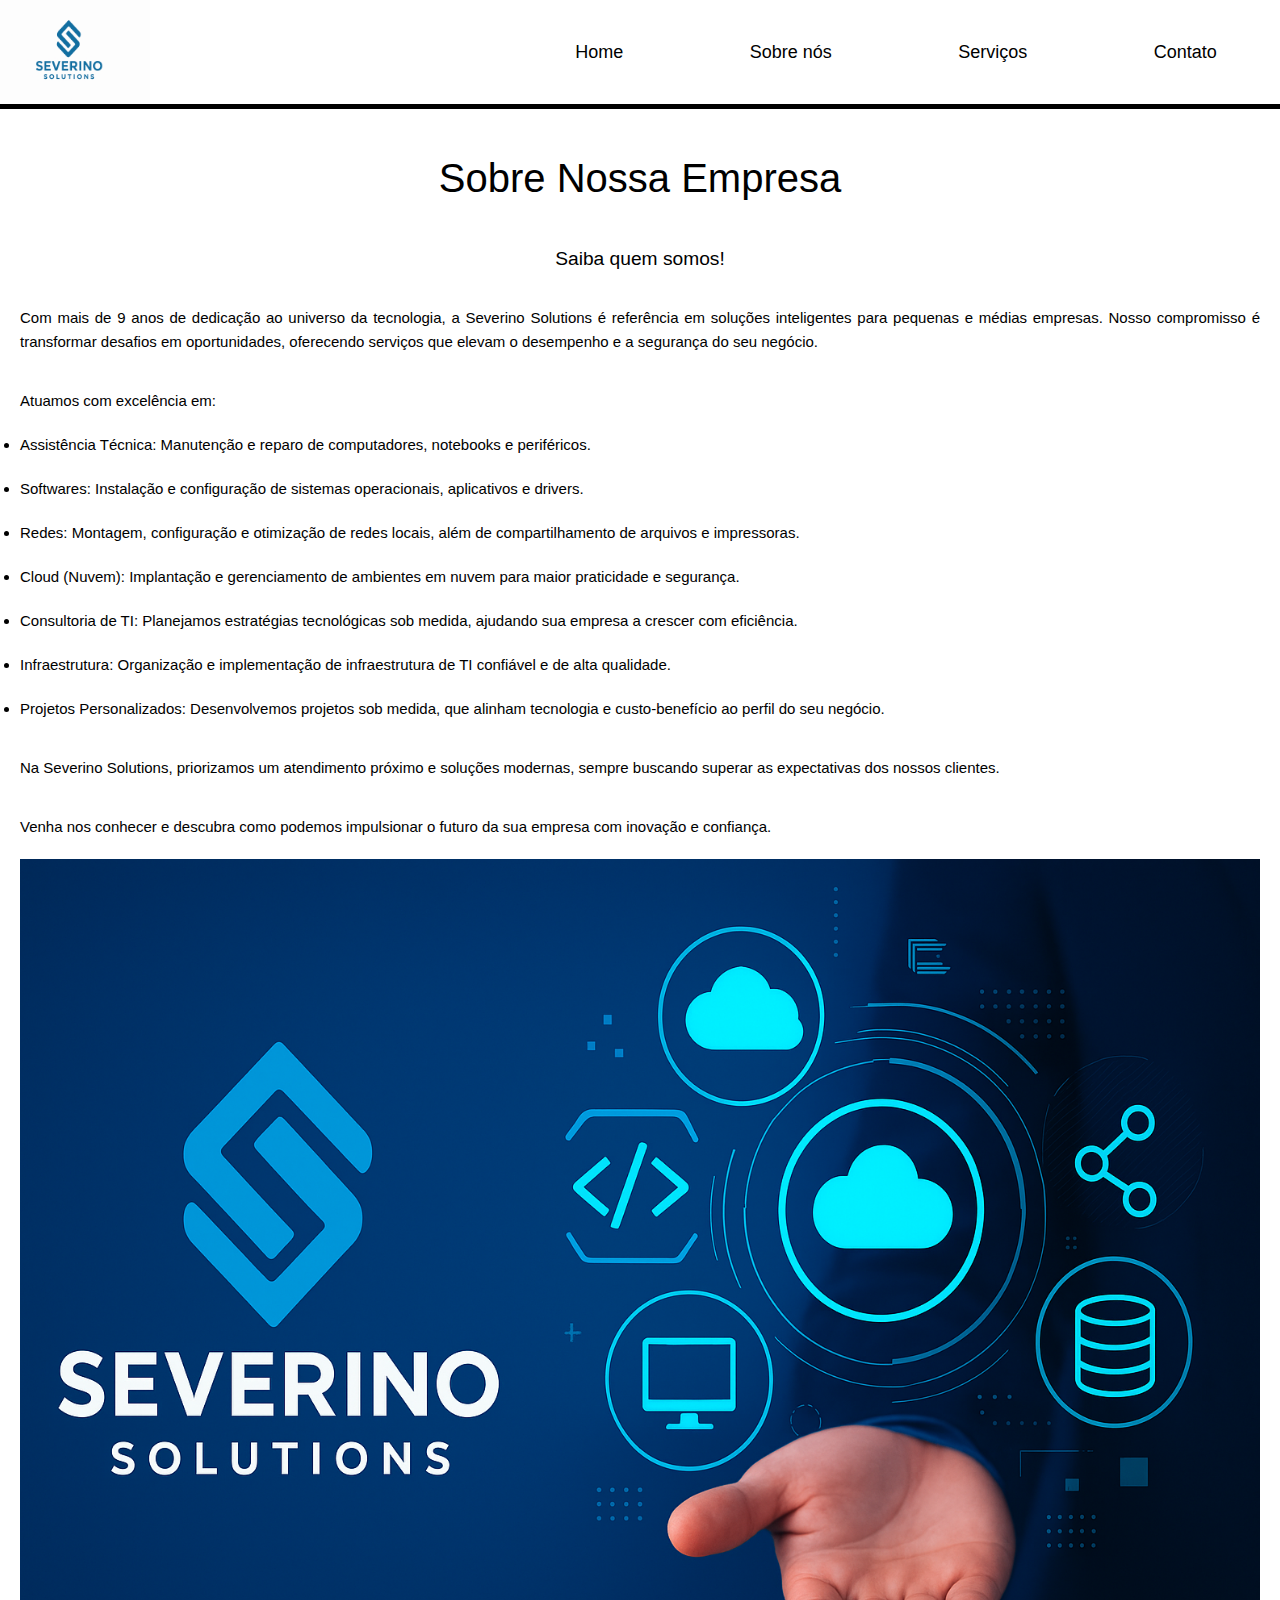
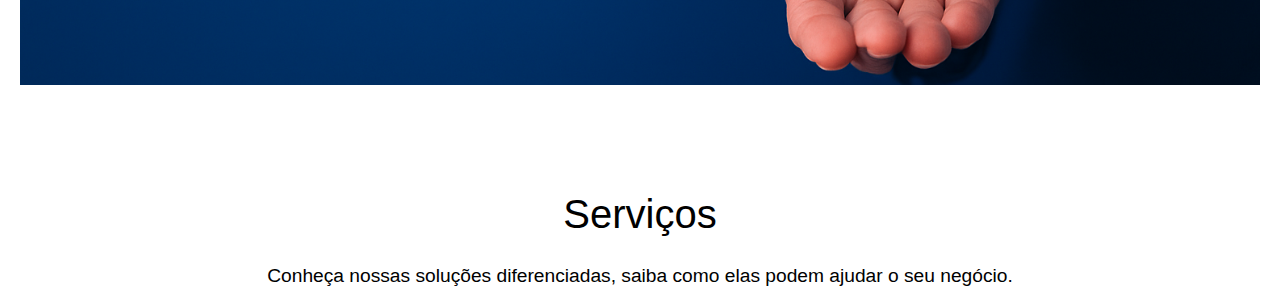
<file: agora eu acho que vai/index.html>
<!DOCTYPE html>
<html lang="pt-br">
<head>
    <meta charset="UTF-8">
    <meta name="viewport" content="width=device-width, initial-scale=1.0">
    <link rel="stylesheet" href="style.css">
    <title>Severino Solutions</title>
</head>
<body>
    <header>
        <section class="header_container">
            <div class="col-40">
                <img class="logo" src="images/Severino Solutions.png" alt="">
            </div>
            <div class="col-60">
                <div class="links">
                <a href="">Home</a>
                <a href="">Sobre nós</a>
                <a href="">Serviços</a>
                <a href="">Contato</a>
                </div>
                
            </div>
        </section>
    </header>
    <nav>
        
    </nav>
    <div class="container-about_us">
        <h1 class="title">
            Sobre Nossa Empresa
        </h1>
        <p class="description">Saiba quem somos!</p>
        <p>Com mais de 9 anos de dedicação ao universo da tecnologia, a Severino Solutions é referência em soluções inteligentes para pequenas e médias empresas. Nosso compromisso é transformar desafios em oportunidades, oferecendo serviços que elevam o desempenho e a segurança do seu negócio.</p>
        <p>Atuamos com excelência em:</p>

        <li>Assistência Técnica: Manutenção e reparo de computadores, notebooks e periféricos.</li>
        <li>Softwares: Instalação e configuração de sistemas operacionais, aplicativos e drivers.</li>
        <li>Redes: Montagem, configuração e otimização de redes locais, além de compartilhamento de arquivos e impressoras.</li>
        <li>Cloud (Nuvem): Implantação e gerenciamento de ambientes em nuvem para maior praticidade e segurança.</li>
        <li>Consultoria de TI: Planejamos estratégias tecnológicas sob medida, ajudando sua empresa a crescer com eficiência.</li>
        <li>Infraestrutura: Organização e implementação de infraestrutura de TI confiável e de alta qualidade.</li>
        <li>Projetos Personalizados: Desenvolvemos projetos sob medida, que alinham tecnologia e custo-benefício ao perfil do seu negócio.</li>

        <p>Na Severino Solutions, priorizamos um atendimento próximo e soluções modernas, sempre buscando superar as expectativas dos nossos clientes.</p>
        <p>Venha nos conhecer e descubra como podemos impulsionar o futuro da sua empresa com inovação e confiança.</p>
        <img class="services_img" src="images/Serviços.png" alt="">
    </div>

    <section>
        <div class="container-services">
            <h1 class="title">Serviços</h1>
        </div>
        <p class="description">Conheça nossas soluções diferenciadas, saiba como elas podem ajudar o seu negócio.</p>
        <div class="row_services">
            <div class="icon">
                
            </div>
        </div>

    </section>
</body>
</html>
</file>
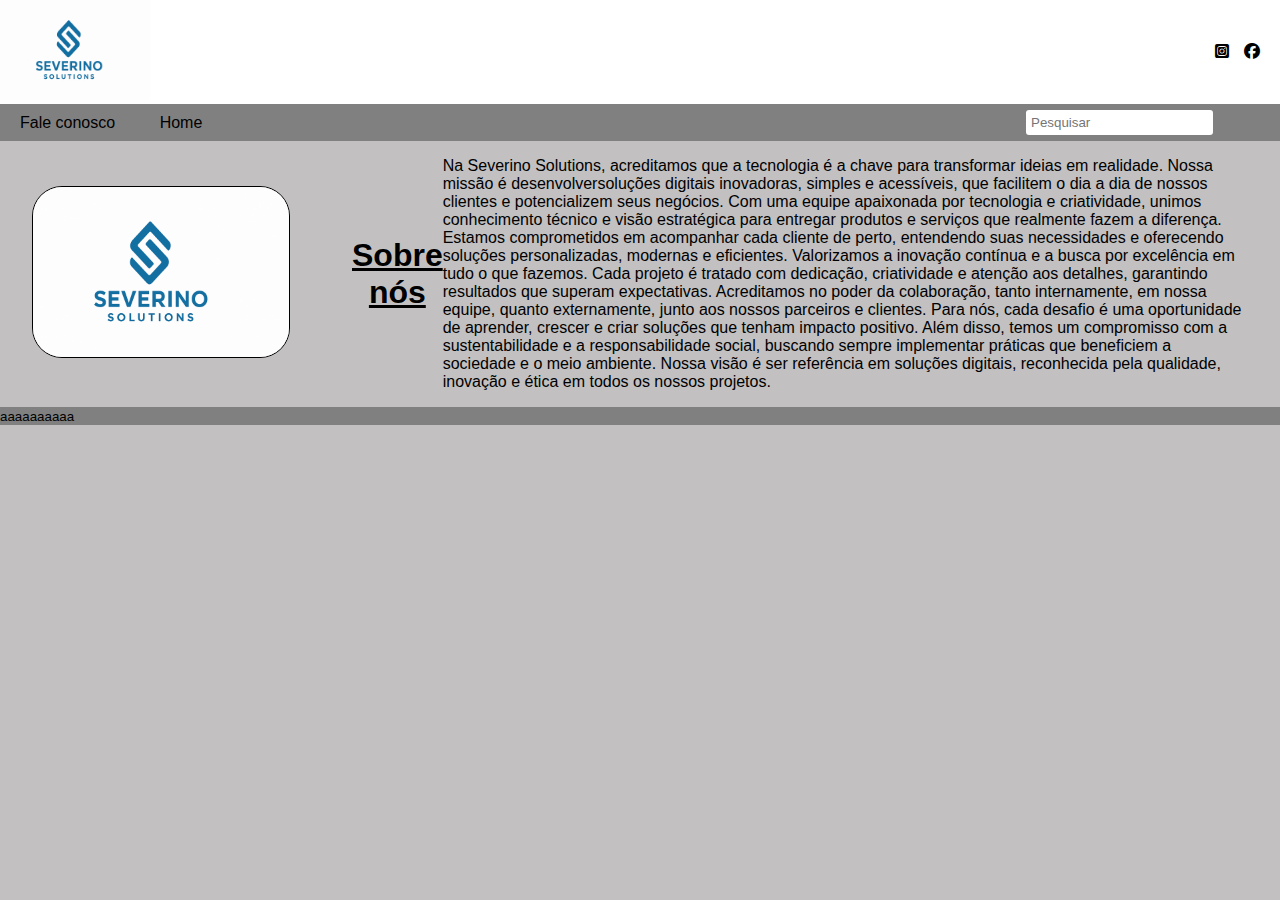
<file: about_us.html>
<!DOCTYPE html>
<html lang="pt-br">
<head>
    <meta charset="UTF-8">
    <meta name="viewport" content="width=device-width, initial-scale=1.0">
    <title>Severino Solutions</title>
    <link rel="stylesheet" href="header.css">
    <link rel="stylesheet" href="about_us.css">
    <link rel="stylesheet" href="https://cdnjs.cloudflare.com/ajax/libs/font-awesome/6.6.0/css/all.min.css">
</head>

<body>
    <header>
        <div class="header_container">
            <div class="col-50">
                <a href="index.html">
                    <img class="logo" src="images/Severino Solutions.png" alt="">
                </a>
            </div>
            <div class="col-50">
                
                    <div class="links">
                    
                    <a href=""><i class="fa-brands fa-square-instagram"></i></a>
                    <a href=""><i class="fa-brands fa-facebook"></i></a>
                    </div>                    
                
            </div>
        </div>
    </header>
    <nav class="navigation">
        <div class="nav_container">
            <div class="col-70">
            <div class="menu">
                <a class="fale_conosco" href="">Fale conosco</a>
                <a class="home" href="">Home</a>
            </div>            
        </div>
        <div class="col-30">
            <input class="search" type="text" placeholder="Pesquisar">            
        </div>
        </div>       
    </nav>
    <div class="about_us_container">
            <div class="col-30">
        <img class="" src="images/Severino Solutions.png" alt="" style="width: 100%; height: 100%; border: 1px solid; border-radius: 30px;">
    </div>
    <div class="col-70">
        <div class="about_us_container">
        <h1>Sobre nós</h1><p>
        Na Severino Solutions, acreditamos que a tecnologia é a chave para transformar ideias em realidade. Nossa missão é desenvolversoluções digitais inovadoras, simples e acessíveis, que facilitem o dia a dia de nossos clientes e potencializem seus negócios. Com uma equipe apaixonada por tecnologia e criatividade, unimos conhecimento técnico e visão estratégica para entregar produtos e serviços que realmente fazem a diferença. Estamos comprometidos em acompanhar cada cliente de perto, entendendo suas necessidades e oferecendo soluções personalizadas, modernas e eficientes. Valorizamos a inovação contínua e a busca por excelência em tudo o que fazemos. Cada projeto é tratado com dedicação, criatividade e atenção aos detalhes, garantindo resultados que superam expectativas. Acreditamos no poder da colaboração, tanto internamente, em nossa equipe, quanto externamente, junto aos nossos parceiros e clientes. Para nós, cada desafio é uma oportunidade de aprender, crescer e criar soluções que tenham impacto positivo. Além disso, temos um compromisso com a sustentabilidade e a responsabilidade social, buscando sempre implementar práticas que beneficiem a sociedade e o meio ambiente. Nossa visão é ser referência em soluções digitais, reconhecida pela qualidade, inovação e ética em todos os nossos projetos.
        </p>
    </div>
    </div>
    </div>

    
    <footer>
        <div class="footer_container">
            <div class="menu_footer">
                <small>
                    aaaaaaaaaa
                </small>
            </div>
        </div>
    </footer>
</body> 
</html>
</file>
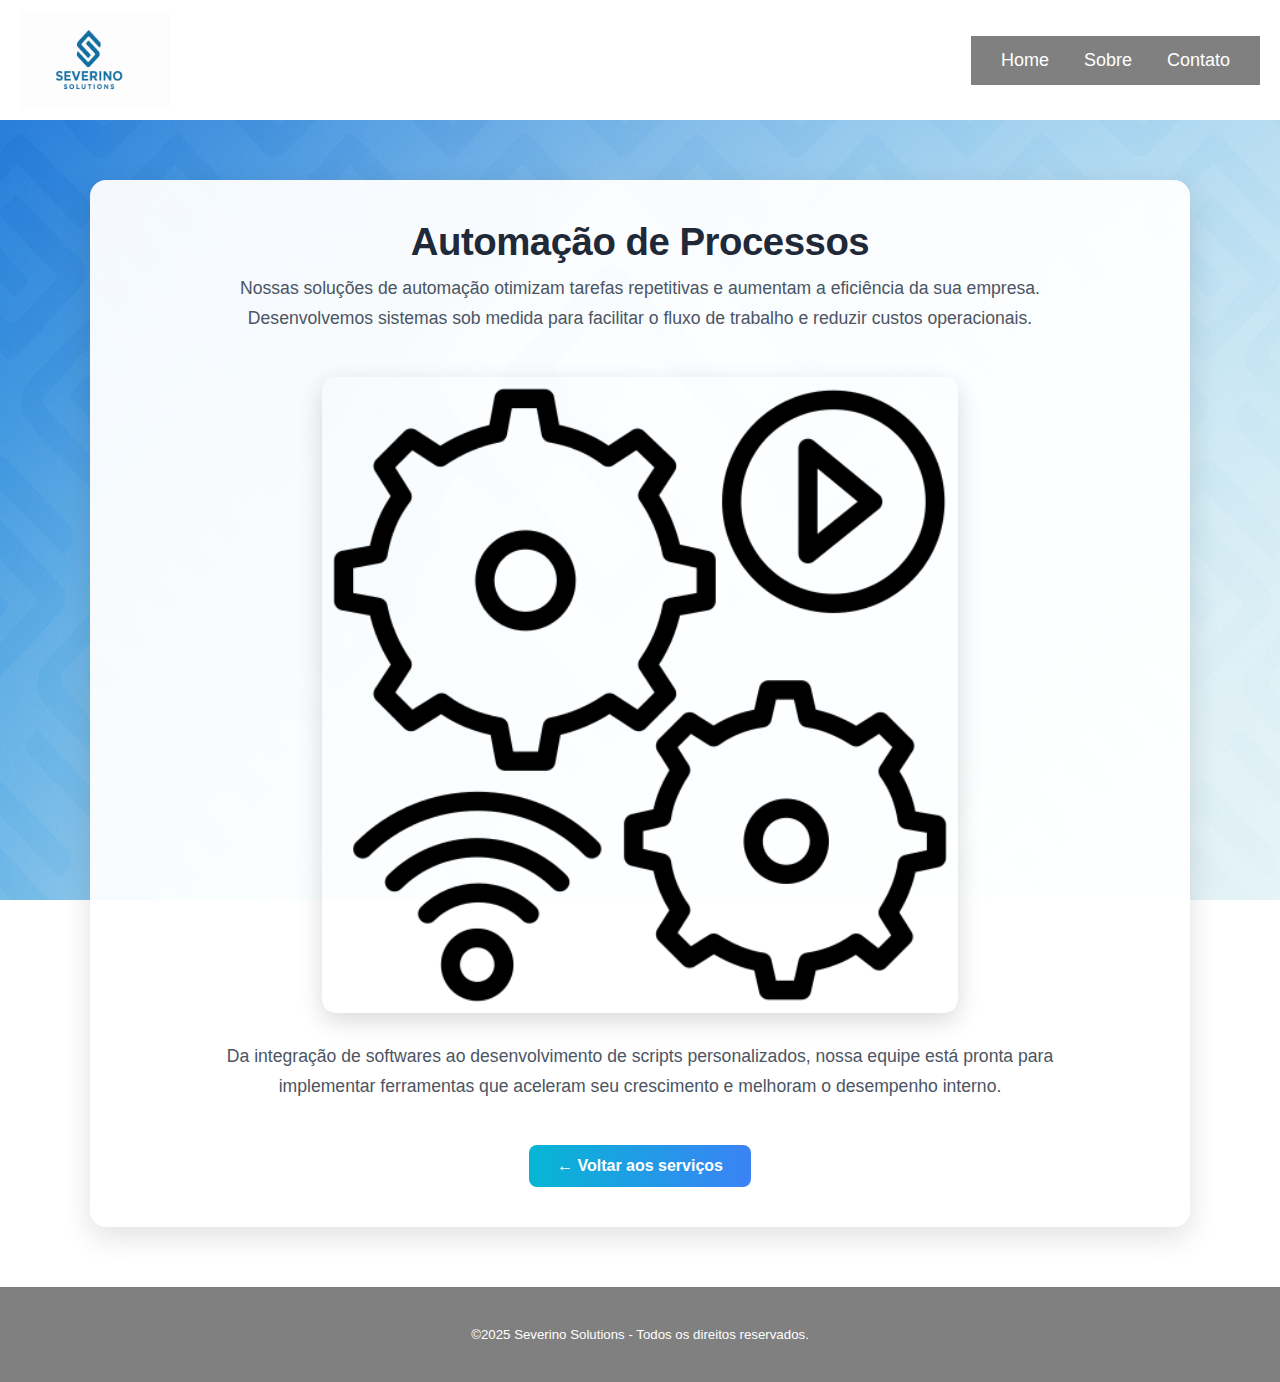
<file: site diferente/automacao.html>
<!DOCTYPE html>
<html lang="pt-br">
<head>
    <meta charset="UTF-8">
    <meta name="viewport" content="width=device-width, initial-scale=1.0">
    <title>Automação de Processos - Severino Solutions</title>
    <link rel="stylesheet" href="style.css">
    <link rel="stylesheet" href="cards.css">
    <link rel="stylesheet" href="services.css">
    <link rel="stylesheet" href="https://cdnjs.cloudflare.com/ajax/libs/font-awesome/6.4.0/css/all.min.css">
</head>
<body>
    <header>
        <div class="header_container">
            <img class="logo" src="images/Severino Solutions.png" alt="Severino Solutions">
            <nav class="nav_container">
                <a href="index.html">Home</a>
                <a href="#about_us">Sobre</a>
                <a href="contato.html">Contato</a>
            </nav>
        </div>
    </header>

    <main class="service_page">
        <h1>Automação de Processos</h1>
        <p>
            Nossas soluções de automação otimizam tarefas repetitivas e aumentam a eficiência da sua empresa.
            Desenvolvemos sistemas sob medida para facilitar o fluxo de trabalho e reduzir custos operacionais.
        </p>
        <img src="images/automação.png" alt="Automação de Processos">
        <p>
            Da integração de softwares ao desenvolvimento de scripts personalizados, nossa equipe está pronta
            para implementar ferramentas que aceleram seu crescimento e melhoram o desempenho interno.
        </p>
        <a href="index.html" class="btn-voltar">← Voltar aos serviços</a>
    </main>

    <footer>
        <div class="footer_container">
            <h5>©2025 Severino Solutions - Todos os direitos reservados.</h5>
        </div>
    </footer>
</body>
</html>
</file>
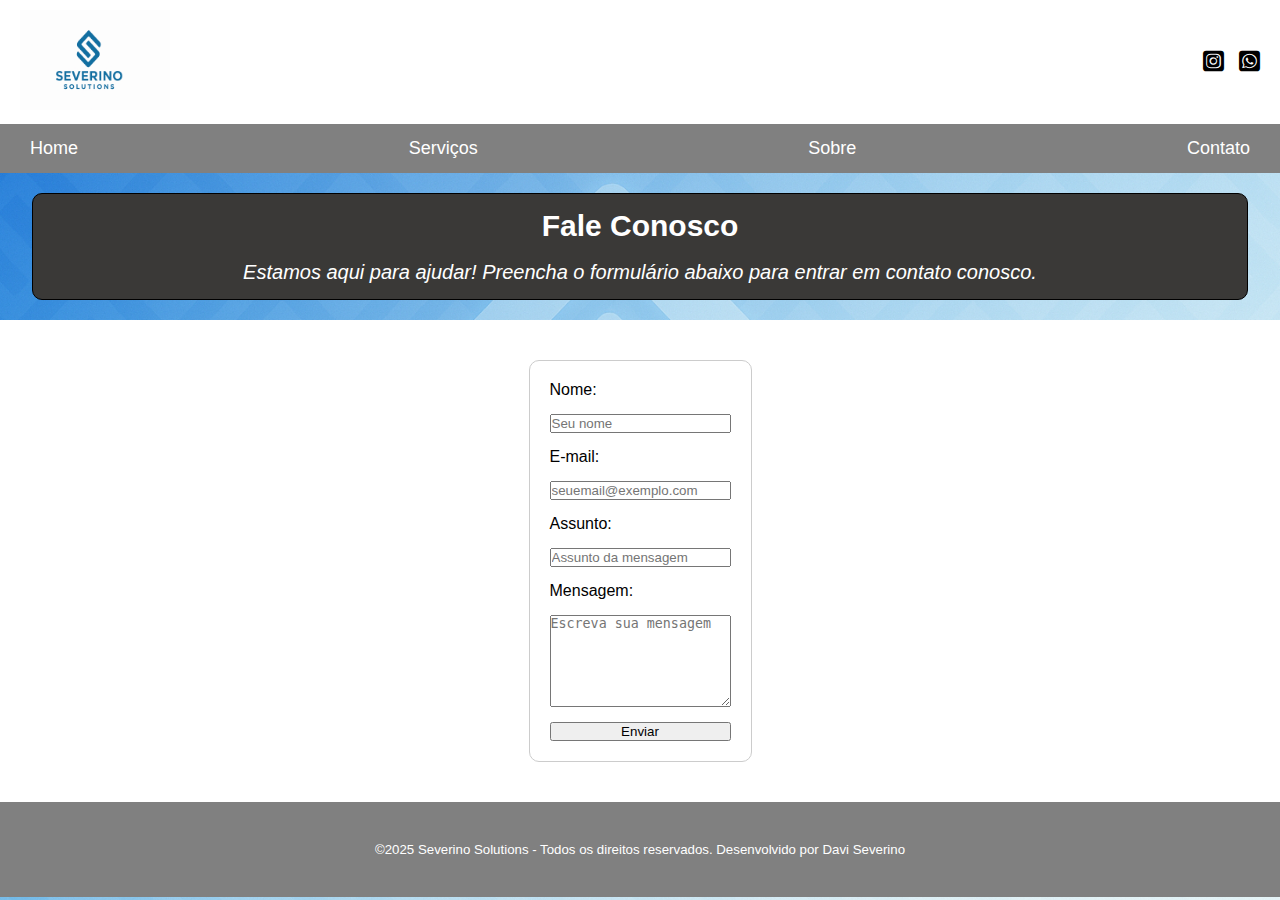
<file: site diferente/contato.html>
<!DOCTYPE html>
<html lang="pt-br">
<head>
    <meta charset="UTF-8">
    <meta name="viewport" content="width=device-width, initial-scale=1.0">
    <title>Contato - Severino Solutions</title>
    <link rel="stylesheet" href="style.css">
    <link rel="stylesheet" href="contato.css">
    <link rel="stylesheet" href="https://cdnjs.cloudflare.com/ajax/libs/font-awesome/6.4.0/css/all.min.css">
</head>
<body>
    <main>
        <header>
            <div class="header_container">
                <div class="col-50">
                    <img class="logo" src="images/Severino Solutions.png" alt="Severino Solutions">
                </div>
                <div class="col-50">
                    <div class="contatos">
                        <a href="#"><i class="fa-brands fa-square-instagram"></i></a>
                        <a href="#"><i class="fa-brands fa-square-whatsapp"></i></a>
                    </div>
                </div>
            </div>
        </header>

        <nav class="nav_container menu">
            <a href="index.html">Home</a>
            <a href="index.html#services">Serviços</a>
            <a href="index.html#about_us">Sobre</a>
            <a href="contato.html">Contato</a>
        </nav>

        <div class="text_main dois">
            <h1>Fale Conosco</h1>
            <small>Estamos aqui para ajudar! Preencha o formulário abaixo para entrar em contato conosco.</small>
        </div>

        <div class="services_container">
            <form action="#" method="post" style="display:flex;flex-direction:column;gap:15px;max-width:600px;margin:20px auto;padding:20px;border:1px solid #ccc;border-radius:10px;background-color:white;">
                <label for="nome">Nome:</label>
                <input type="text" id="nome" name="nome" placeholder="Seu nome" required>
                <label for="email">E-mail:</label>
                <input type="email" id="email" name="email" placeholder="seuemail@exemplo.com" required>
                <label for="assunto">Assunto:</label>
                <input type="text" id="assunto" name="assunto" placeholder="Assunto da mensagem" required>
                <label for="mensagem">Mensagem:</label>
                <textarea id="mensagem" name="mensagem" placeholder="Escreva sua mensagem" rows="6" required></textarea>
                <button type="submit">Enviar</button>
            </form>
        </div>
    </main>

    <footer>
        <div class="footer_container">
            <h5>©2025 Severino Solutions - Todos os direitos reservados. Desenvolvido por Davi Severino</h5>
        </div>
    </footer>
</body>
</html>
</file>
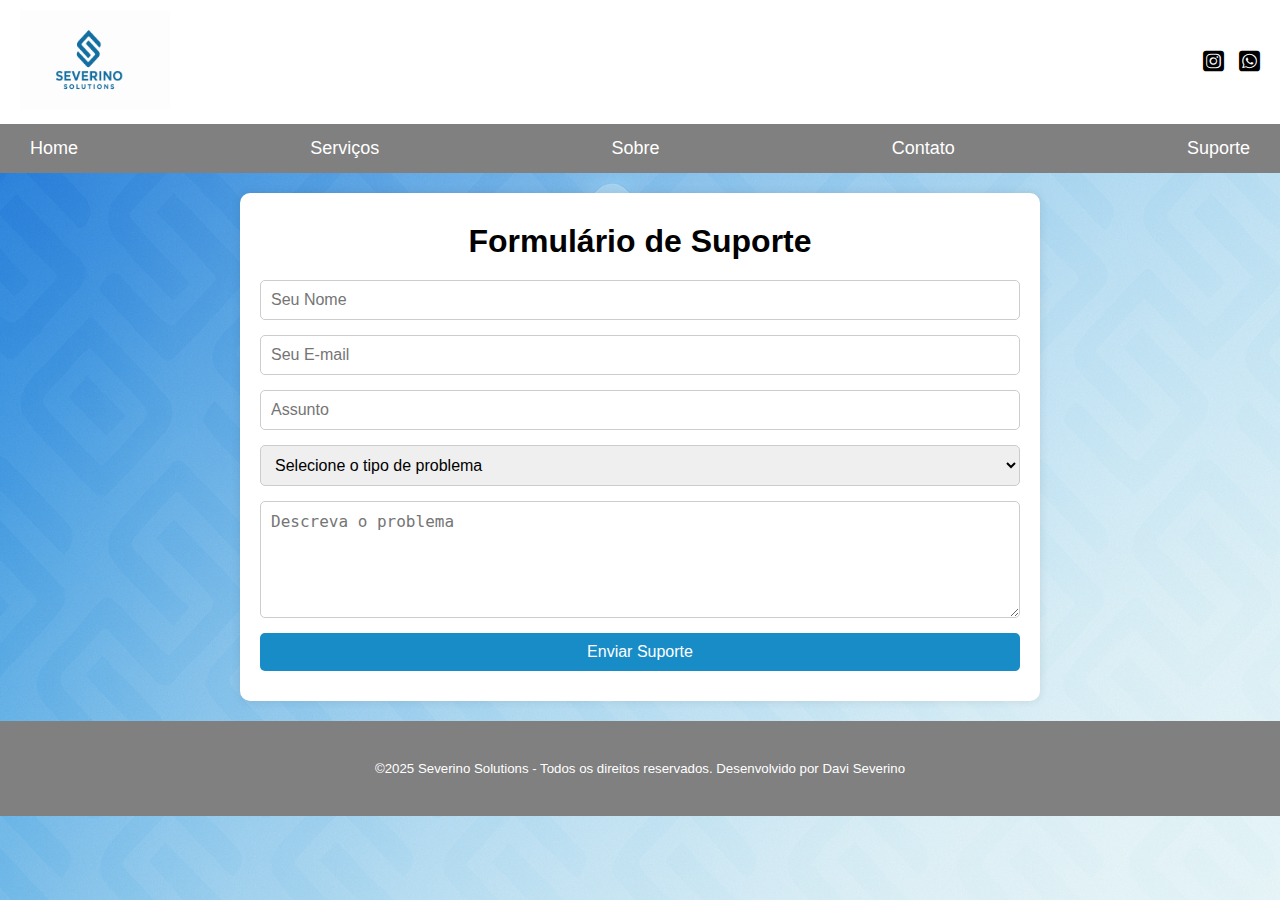
<file: site diferente/suporte.html>
<!DOCTYPE html>
<html lang="pt-br">
<head>
    <meta charset="UTF-8">
    <meta name="viewport" content="width=device-width, initial-scale=1.0">
    <title>Suporte - Severino Solutions</title>
    <link rel="stylesheet" href="style.css">
    <link rel="stylesheet" href="https://cdnjs.cloudflare.com/ajax/libs/font-awesome/6.4.0/css/all.min.css">
    <style>
        body { background-color: #f4f4f4; }
        main {
            padding: 30px 20px;
            max-width: 800px;
            margin: 20px auto;
            background-color: #fff;
            box-shadow: 0 0 10px rgba(0,0,0,0.1);
            border-radius: 10px;
        }
        h1 { text-align: center; margin-bottom: 20px; }
        form { display: flex; flex-direction: column; gap: 15px; }
        input, textarea, select, button {
            padding: 10px;
            font-size: 16px;
            border-radius: 5px;
            border: 1px solid #ccc;
        }
        button {
            background-color: #178cc7;
            color: white;
            border: none;
            cursor: pointer;
            transition: background-color 0.3s ease;
        }
        button:hover { background-color: #0f5a8c; }
    </style>
</head>
<body>
    <header>
        <div class="header_container">
            <div class="col-50">
                <img class="logo" src="images/Severino Solutions.png" alt="Severino Solutions">
            </div>
            <div class="col-50">
                <div class="contatos">
                    <a href="#"><i class="fa-brands fa-square-instagram"></i></a>
                    <a href="#"><i class="fa-brands fa-square-whatsapp"></i></a>
                </div>
            </div>
        </div>
    </header>

    <nav class="nav_container menu">
        <a href="index.html">Home</a>
        <a href="index.html#services">Serviços</a>
        <a href="index.html#about_us">Sobre</a>
        <a href="contato.html">Contato</a>
        <a href="suporte.html">Suporte</a>
    </nav>

    <main>
        <h1>Formulário de Suporte</h1>
        <form action="#" method="POST">
            <input type="text" name="nome" placeholder="Seu Nome" required>
            <input type="email" name="email" placeholder="Seu E-mail" required>
            <input type="text" name="assunto" placeholder="Assunto" required>
            <select name="tipo_problema" required>
                <option value="">Selecione o tipo de problema</option>
                <option value="tecnico">Técnico</option>
                <option value="financeiro">Financeiro</option>
                <option value="outro">Outro</option>
            </select>
            <textarea name="mensagem" rows="5" placeholder="Descreva o problema" required></textarea>
            <button type="submit">Enviar Suporte</button>
        </form>
    </main>

    <footer>
        <div class="footer_container">
            <h5>©2025 Severino Solutions - Todos os direitos reservados. Desenvolvido por Davi Severino</h5>
        </div>
    </footer>
</body>
</html>
</file>
<file: agora eu acho que vai/style.css>
body{
    font-size: medium;
    padding: 0px;
    margin: 0px;
    font-family: 'Robot', sans-serif;
}
.header_container{
    display: flex;
    flex-direction: row;
    flex-wrap: wrap;
    align-items: center;
    background-color: rgb(255, 255, 255);
    width: 100%;
}
.col-50{
    width: 50%;
}
.logo {
    width: 150px;
    max-width: 100%;
    height: auto;
}
.col-40{
    width: 40%;
}
.col-60{
    width: 60%;
}
.links{
    display: flex;
    justify-content: space-around;
    align-items: center;
    font-family: 'Raleway', sans-serif;
}
a{
    text-decoration: inherit;
    color: black;
    font-size: 18px;
}
nav{
    background-color: black;
    width: 100%;
    height: 5px;
}
.container-about_us{
    font-family: Arial, Helvetica, sans-serif;
    display: flex;
    padding: 20px;
    flex-direction: column;
    flex-wrap: wrap;
}
.title{
    font-family: 'Raleway', sans-serif;
    text-align: center;
    font-size: 40px;
    font-weight: normal;
}
.description{
    text-align: center;
    margin-bottom: 20px;
    text-decoration: inherit;
    font-size: larger;
}
li, p{
    text-align: justify;
    font-size: 15px;
    line-height: 24px;
    margin-bottom: 20px;
    text-align: justify;
}
.services_img{
    width: 100%;
    height: auto;
    align-items: center;
    margin-bottom: 60px;
}
</file>
<file: header.css>
body{
    padding: 0px;
    margin: 0px;
    background-color: rgb(194, 192, 192);
}
.header_container{
    display: flex;
    flex-direction: row;
    flex-wrap: wrap;
    width: 100%;
    justify-content: space-between;
    align-items: center;
    background-color: white;
    font-family: "Roboto", sans-serif;
}
.header_container a{
    text-decoration: none;
    color: inherit;
}
.logo{
    width: 150px;
    height: 100%;
}
.col-30{
    width: 20%;
}
.col-50{
    width: 50%;
}
.col-70{
    width: 70%;
}
.navigation{
    background-color: #808080;
    width: 100%;
    height: 37px;
}
.links{
    display: flex;
    padding: 20px;
    justify-content: flex-end;
    gap: 15px;
}
.menu a{
    text-decoration: none;
    justify-content: space-between;
    align-items: center;
    padding: 20px;
    color: inherit;
}
.fale_conosco:hover {
    color: #556B2F;
}
.home:hover{
    color: #556B2F;
}
.nav_container{
    display: flex;
    justify-content: space-between;
    align-items: center;
    width: 100%;
    height: 100%;
    font-family: "Arial", sans-serif;
    color: inherit;
}
.search{
  border: 2px solid #808080;
  border-radius: 5px;       
  padding: 5px;              
  outline: none;             
}
</file>
<file: about_us.css>
body{
    padding: 0px;
    margin: 0px;
    font-family: Verdana, Tahoma, sans-serif;
}
h1{
    text-align: center;
    text-decoration: underline;
}
h4{
    font-family: "Arial", sans-serif;
    text-align: justify;
    padding: 10px;
    margin: 10px;
}
.footer_container{
    display: flex;
    width: 100%;
    height: 100%;
    background-color: #808080;
}
html, body {
    height: 100%;
    margin: 0;
}
.about_us_container{
    display: flex;
    align-items: center;
    justify-content: space-around;
}
.col-30 img{
    width: 30%;
    padding: 0px;
    margin: 0px;

}
</file>
<file: site diferente/style.css>
* {
    box-sizing: border-box;
    margin: 0;
    padding: 0;
}

body {
    font-family: Arial, sans-serif;
    background: url('images/imagem de fundo 2.png') no-repeat center center fixed;
    background-size: cover;
    overflow-x: hidden;
}

.logo {
    width: 150px;
    max-width: 100%;
    height: auto;
}

.header_container {
    display: flex;
    flex-wrap: wrap;
    align-items: center;
    justify-content: space-between;
    padding: 10px 20px;
    background-color: #ffffff;
}

.header_container a,
.header_container i {
    text-decoration: none;
    color: black;
}

.header_container a:hover,
.header_container i:hover {
    color: rgb(92, 91, 91);
}

.col-50 {
    width: 50%;
}

.contatos {
    display: flex;
    justify-content: flex-end;
    gap: 15px;
    font-size: 24px;
}

.nav_container {
    display: flex;
    flex-wrap: wrap;
    justify-content: space-between;
    align-items: center;
    background-color: gray;
    padding: 9px 20px;
    gap: 15px;
    font-size: 18px;
}

.nav_container a {
    text-decoration: none;
    color: white;
    padding: 5px 10px;
}

.nav_container a:hover {
    text-decoration: underline;
}

.nav_container input[type="search"] {
    padding: 5px;
    border: none;
    border-radius: 5px;
}

.text_main {
    display: flex;
    justify-content: center;
    align-items: center;
    text-align: center;
    padding: 20px;
    background-color: rgb(63, 60, 57);
    margin: 50px auto;
    border: 1px solid black;
    border-radius: 10px;
    max-width: 900px;
}

.text_main h1 {
    color: white;
    font-size: 30px;
    font-weight: bold;
    margin-bottom: 10px;
}

.text_main small {
    color: white;
    font-size: 20px;
    font-style: italic;
}

.services_container {
    display: flex;
    flex-direction: column;
    align-items: center;
    background-color: white;
    padding: 20px;
}

.icons-services_container {
    display: flex;
    flex-wrap: wrap;
    justify-content: center;
    gap: 30px;
    margin-top: 20px;
}

.service_box {
    display: flex;
    flex-direction: column;
    align-items: center;
    gap: 10px;
}

.service_box i {
    font-size: 60px;
}

.service_box a {
    text-decoration: none;
    color: black;
}

.service_box a:hover {
    border: 2px solid;
    border-radius: 12px;
    padding: 5px;
}

.about-us_container {
    display: flex;
    flex-wrap: wrap;
    justify-content: space-between;
    align-items: center;
    gap: 20px;
    padding: 20px;
    background-color: white;
    text-align: justify;
}

.about-us_container .col-50 {
    flex: 1;
    min-width: 300px;
}

.about-us_container img {
    max-width: 100%;
    height: auto;
    border-radius: 10px;
}

.footer_container {
    display: flex;
    justify-content: center;
    align-items: center;
    background-color: gray;
    color: white;
    padding: 40px 20px;
}

.footer_container h5 {
    font-weight: normal;
    text-align: center;
}

#backToTop {
    position: fixed;
    bottom: 20px;
    right: 20px;
    background-color: gray;
    color: white;
    border: none;
    padding: 12px;
    border-radius: 50%;
    display: none;
    cursor: pointer;
    font-size: 18px;
    z-index: 999;
}

html {
    scroll-behavior: smooth;
}

@media (max-width: 768px) {
    .col-50 {
        width: 100%;
    }
    .nav_container {
        flex-direction: column;
        align-items: flex-start;
        gap: 10px;
    }
    .icons-services_container {
        gap: 20px;
    }
    .service_box i {
        font-size: 50px;
    }
    .text_main {
        margin: 30px 10px;
        padding: 15px;
    }
}
</file>
<file: site diferente/cards.css>
.cards_container {
    display: grid;
    grid-template-columns: repeat(auto-fit, minmax(250px, 1fr));
    gap: 30px;
    margin-top: 30px;
    width: 100%;
    max-width: 1100px;
}

.card {
    background: white;
    padding: 30px 20px;
    border-radius: 15px;
    box-shadow: 0 6px 15px rgba(0, 0, 0, 0.15);
    text-align: center;
    transition: transform 0.3s ease, box-shadow 0.3s ease;
}

.card i {
    font-size: 50px;
    color: #555;
    margin-bottom: 15px;
}

.card h3 {
    font-size: 22px;
    color: #333;
    margin-bottom: 10px;
}

.card p {
    font-size: 16px;
    color: #555;
    margin-bottom: 20px;
    line-height: 1.5;
}

.card a {
    text-decoration: none;
    background-color: gray;
    color: white;
    padding: 10px 18px;
    border-radius: 6px;
    font-weight: bold;
    transition: background-color 0.3s ease;
}

.card:hover {
    transform: translateY(-8px);
    box-shadow: 0 10px 20px rgba(0, 0, 0, 0.2);
}

.card a:hover {
    background-color: #444;
}

@media (max-width: 768px) {
    .card {
        padding: 25px 15px;
    }
    .card h3 {
        font-size: 20px;
    }
    .card p {
        font-size: 15px;
    }
}
</file>
<file: site diferente/services.css>
.service_page {
    max-width: 1100px;
    margin: 60px auto;
    padding: 40px 20px;
    background: rgba(255, 255, 255, 0.95);
    box-shadow: 0 10px 30px rgba(0, 0, 0, 0.12);
    border-radius: 16px;
    text-align: center;
}

.service_page h1 {
    font-size: 2.4rem;
    color: #1f2937;
    margin-bottom: 10px;
    letter-spacing: -0.5px;
}

.service_page p {
    font-size: 1.1rem;
    color: #4b5563;
    line-height: 1.7;
    max-width: 900px;
    margin: 0 auto 18px;
}

.service_page img {
    
    width: 60%;
    height: 60%;
    object-fit: cover;
    border-radius: 14px;
    box-shadow: 0 8px 25px rgba(0, 0, 0, 0.15);
    transition: transform 0.4s ease;
    margin: 25px 0;
}

.service_page img:hover {
    transform: scale(1.02);
}

.btn-voltar {
    display: inline-block;
    margin-top: 25px;
    padding: 12px 28px;
    background: linear-gradient(90deg, #06b6d4, #3b82f6);
    color: white;
    font-size: 1rem;
    font-weight: bold;
    border-radius: 8px;
    text-decoration: none;
    transition: background 0.3s ease, transform 0.3s ease;
}

.btn-voltar:hover {
    background: linear-gradient(90deg, #0891b2, #2563eb);
    transform: translateY(-2px);
}

footer {
    margin-top: 40px;
}
</file>
<file: site diferente/contato.css>
.text_main {
    display: flex;
    flex-direction: column;
    align-items: center;
    gap: 8px;
    background: #3a3937;
    color: #fff;
    margin: 20px auto;
    padding: 15px 0;
    border-radius: 10px;
    max-width: 95%;
}
</file>
